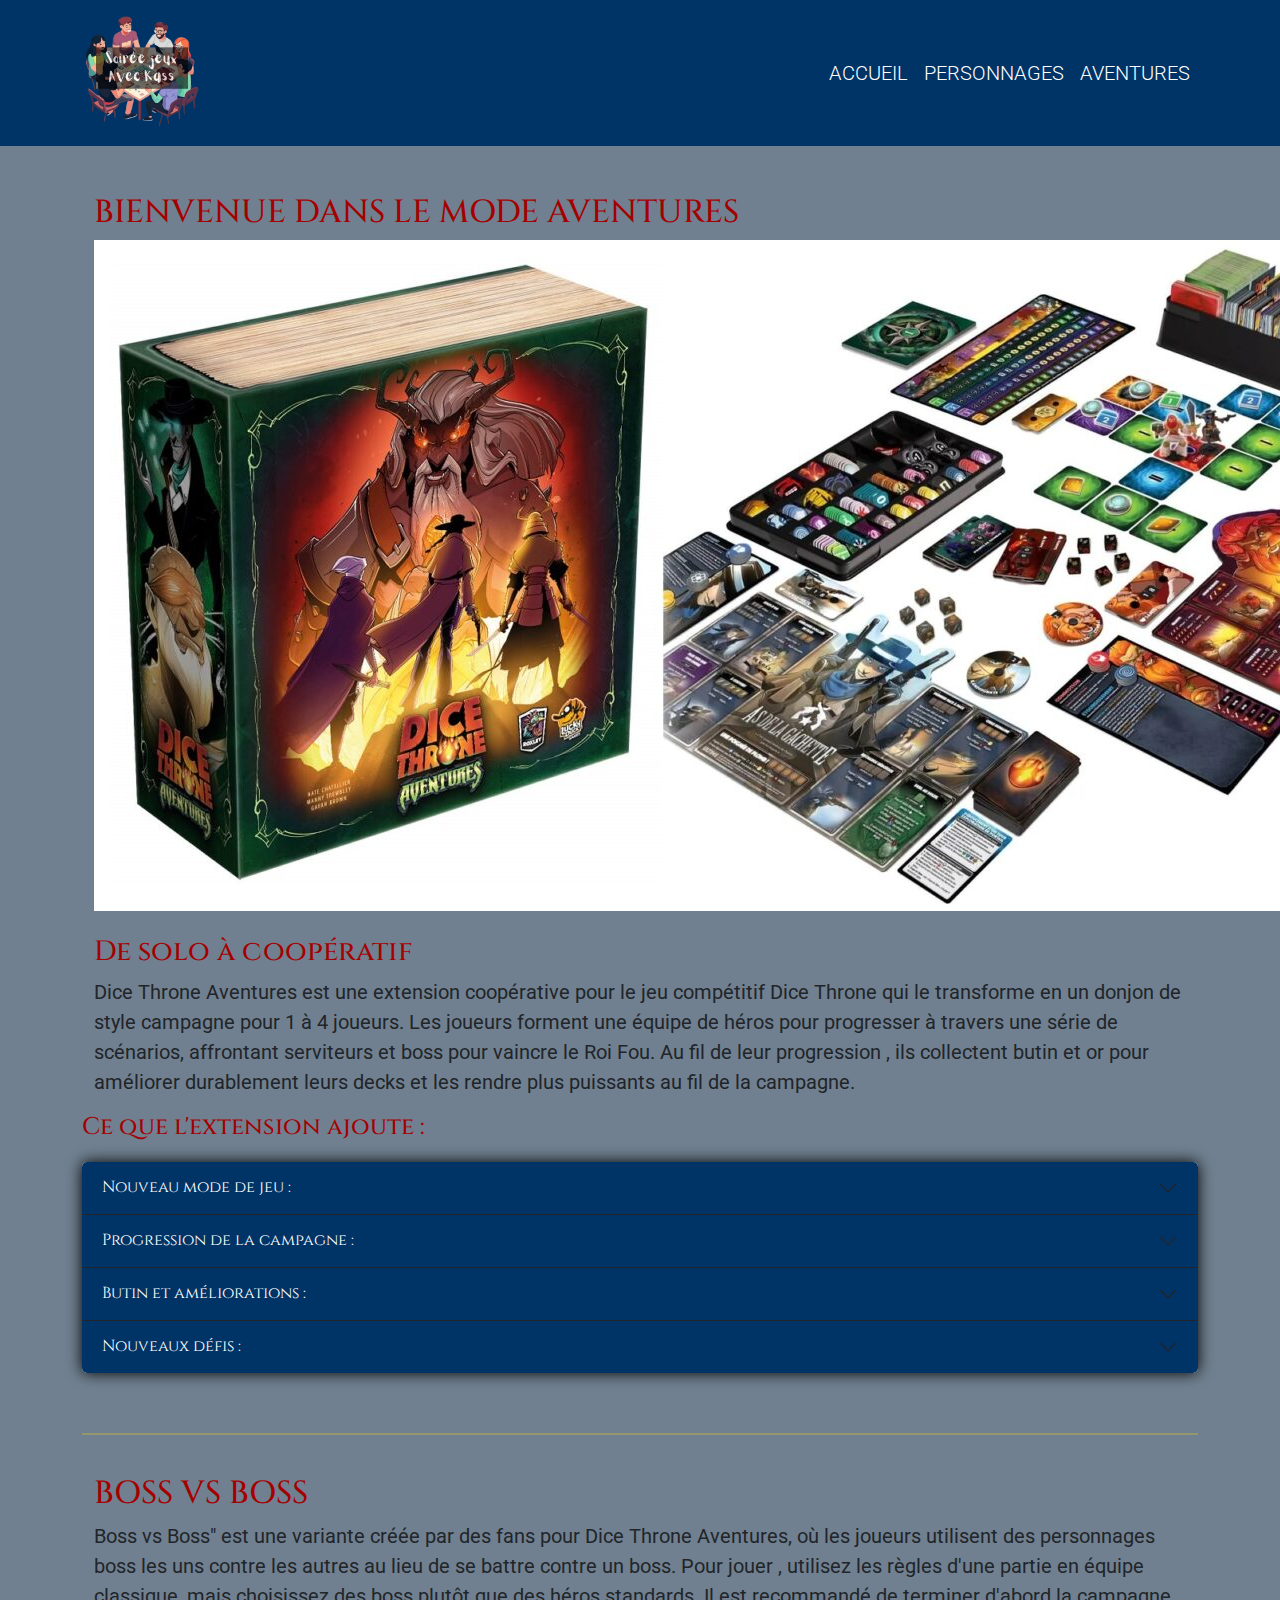
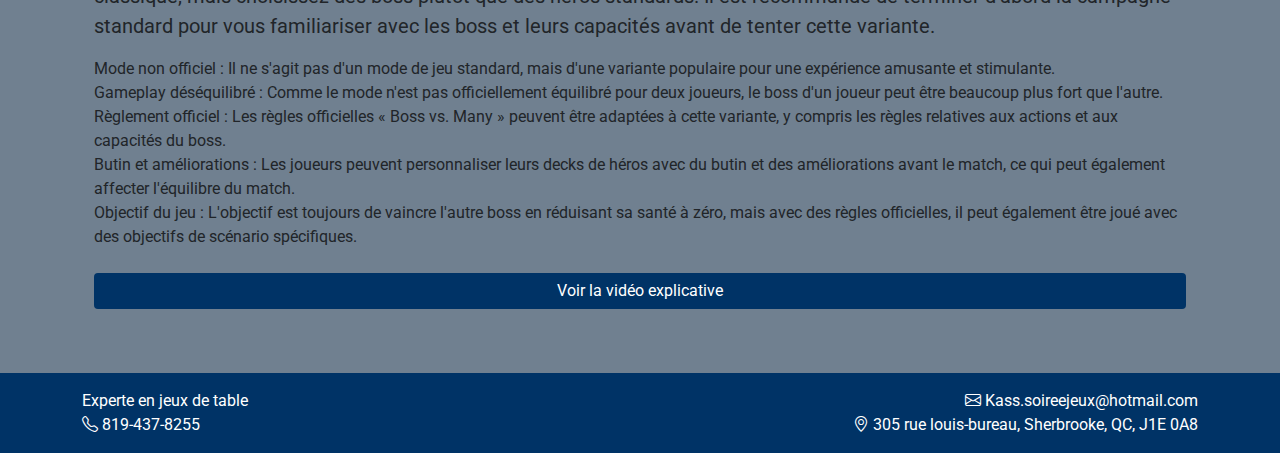
<file: adventures.html>
<!DOCTYPE html>
<html lang="fr">

<head>
    <meta http-equiv="Content-Type" content="text/html; charset=utf-8">
    <meta name="viewport" content="width=device-width, initial-scale=1">
    <link href="https://cdn.jsdelivr.net/npm/bootstrap@5.3.8/dist/css/bootstrap.min.css" rel="stylesheet">
    <link rel="stylesheet" href="https://cdn.jsdelivr.net/npm/bootstrap-icons@1.10.5/font/bootstrap-icons.css">
    <script src="index.js" type="application/javascript"></script>
    <link rel="stylesheet" href="css/theme.css">
    <link rel="stylesheet" href="css/components.css">
    <link rel="stylesheet" href="css/styles.css">
    <title>Aventures</title>
</head>

<body>
    <header class="header">
        <nav class="header__navbar navbar navbar-expand-lg">
            <div class="header__container container">
                <a class="header__brand navbar-brand"
                    href="file:///E:/%C3%89cole/2E%20SESSION%20(JUIN%20A)/TP/LUNDI/TP3/TP3_BoucherKassandra-main/index.html">
                    <img class="header__logo" src="img/logo.png" alt="Logo">
                </a>
                <button class="header__toggler navbar-toggler" type="button" data-bs-toggle="collapse"
                    data-bs-target="#headerNavContent" aria-controls="headerNavContent" aria-expanded="false"
                    aria-label="Toggle navigation">
                    <span class="header__toggler-icon navbar-toggler-icon"></span>
                </button>
                <div class="header__collapse collapse navbar-collapse" id="headerNavContent">
                    <ul class="header__nav navbar-nav ms-md-auto mb-2 mb-lg-0 text-center text-md-start">
                        <li class="header__item nav-item">
                            <a class="header__link nav-link" href="index.html">Accueil</a>
                        </li>
                        <li class="header__item nav-item">
                            <a class="header__link nav-link" href="personnages.html">Personnages</a>
                        </li>
                        <li class="header__item nav-item">
                            <a class="header__link nav-link" href="adventures.html">Aventures</a>
                        </li>
                    </ul>
                </div>
            </div>
        </nav>
    </header>
    <br>
    <br>
    <main class="container">
        <div id="loupe"></div>
        <section>
            <div class="container">
                <h2>BIENVENUE DANS LE MODE AVENTURES</h2>
                <div class="img-zoom-container col-12">
                    <img id="theimage" src="img/aveventures.bordgame.jpg"
                        alt="Plateau de jeux de dice throne aventures">
                    <div id="myresult" class="img-zoom-result"></div>
                </div>
                <script>
                    imageZoom("theimage", "myresult"); 
                </script>
            </div>
            <br>
            <div class="container col-12">
                <h3>De solo à coopératif </h3>
                <p>Dice Throne Aventures est une extension coopérative pour le jeu compétitif Dice Throne qui le
                    transforme en un donjon de style campagne pour 1 à 4 joueurs. Les joueurs forment une équipe de
                    héros pour progresser à travers une série de scénarios, affrontant serviteurs et boss pour
                    vaincre le Roi Fou. Au fil de leur progression , ils collectent butin et or pour améliorer
                    durablement leurs decks et les rendre plus puissants au fil de la campagne. </p>
            </div>


            <h4>Ce que l'extension ajoute :</h4>
            <div class="accordion accordion-flush" id="accordionFlush">
                <div class="accordion-item">
                    <h2 class="accordion-header" id="flush-headingOne">
                        <button class="accordion-button collapsed" type="button" data-bs-toggle="collapse"
                            data-bs-target="#flush-collapseOne" aria-expanded="false" aria-controls="flush-collapseOne">
                            Nouveau mode de jeu :
                        </button>
                    </h2>
                    <div id="flush-collapseOne" class="accordion-collapse collapse" aria-labelledby="flush-headingOne"
                        data-bs-parent="#accordionFlush">
                        <div class="accordion-body">Transforme le duel compétitif 1 contre 1 du jeu de base en une
                            aventure coopérative.</div>
                    </div>
                </div>
                <div class="accordion-item">
                    <h2 class="accordion-header" id="flush-headingTwo">
                        <button class="accordion-button collapsed" type="button" data-bs-toggle="collapse"
                            data-bs-target="#flush-collapseTwo" aria-expanded="false" aria-controls="flush-collapseTwo">
                            Progression de la campagne :
                        </button>
                    </h2>
                    <div id="flush-collapseTwo" class="accordion-collapse collapse" aria-labelledby="flush-headingTwo"
                        data-bs-parent="#accordionFlush">
                        <div class="accordion-body">Permet aux joueurs de voir leurs héros grandir au cours d'une
                            campagne multi-sessions, contrairement aux duels ponctuels du jeu de base.</div>
                    </div>
                </div>
                <div class="accordion-item">
                    <h2 class="accordion-header" id="flush-headingThree">
                        <button class="accordion-button collapsed" type="button" data-bs-toggle="collapse"
                            data-bs-target="#flush-collapseThree" aria-expanded="false"
                            aria-controls="flush-collapseThree">
                            Butin et améliorations :
                        </button>
                    </h2>
                    <div id="flush-collapseThree" class="accordion-collapse collapse"
                        aria-labelledby="flush-headingThree" data-bs-parent="#accordionFlush">
                        <div class="accordion-body"> Introduit un système de butin inspiré de jeux comme Diablo,
                            avec des récompenses telles que des trésors et des cartes qui sont ajoutées au deck d'un
                            héros de manière permanente.</div>
                    </div>
                </div>
                <div class="accordion-item">
                    <h2 class="accordion-header" id="flush-headingFour">
                        <button class="accordion-button collapsed" type="button" data-bs-toggle="collapse"
                            data-bs-target="#flush-collapseFour" aria-expanded="false"
                            aria-controls="flush-collapseFour">
                            Nouveaux défis :
                        </button>
                    </h2>
                    <div id="flush-collapseFour" class="accordion-collapse collapse" aria-labelledby="flush-headingFour"
                        data-bs-parent="#accordion">
                        <div class="accordion-body"> Présente de nouveaux serviteurs, scénarios et ennemis de niveau
                            boss avec des capacités uniques qui nécessitent une coopération stratégique pour être
                            surmontées.</div>
                    </div>
                </div>
            </div>
        </section>
        <br>
        <hr>
        <br>
        <section>
            <div class="container">
                <h2>BOSS VS BOSS</h2>
                <p>Boss vs Boss" est une variante créée par des fans pour Dice Throne Aventures, où les joueurs
                    utilisent des personnages boss les uns contre les autres au lieu de se battre contre un boss.
                    Pour jouer , utilisez les règles d'une partie en équipe classique, mais choisissez des boss
                    plutôt que des héros standards. Il est recommandé de terminer d'abord la campagne standard pour
                    vous familiariser avec les boss et leurs capacités avant de tenter cette variante.</p>
            </div>
            <div class="container">
                <ul class="list">
                    <li>Mode non officiel : Il ne s'agit pas d'un mode de jeu standard, mais d'une variante
                        populaire pour une expérience amusante et stimulante.</li>
                    <li>Gameplay déséquilibré : Comme le mode n'est pas officiellement équilibré pour deux joueurs,
                        le boss d'un joueur peut être beaucoup plus fort que l'autre.</li>
                    <li>Règlement officiel : Les règles officielles « Boss vs. Many » peuvent être adaptées à cette
                        variante, y compris les règles relatives aux actions et aux capacités du boss.</li>
                    <li>Butin et améliorations : Les joueurs peuvent personnaliser leurs decks de héros avec du
                        butin et des améliorations avant le match, ce qui peut également affecter l'équilibre du
                        match.</li>
                    <li>Objectif du jeu : L'objectif est toujours de vaincre l'autre boss en réduisant sa santé à
                        zéro, mais avec des règles officielles, il peut également être joué avec des objectifs de
                        scénario spécifiques.</li>
                </ul>
            </div>
            <br>
            <div id="boutonClic" class="container">
                <a class="btn col-12 text-center" href="https://www.youtube.com/watch?app=desktop&v=jYmtthicY50&t=344"
                    target="_blank" style="text-decoration: none; color: white; display: inline-block;">Voir la vidéo
                    explicative</a>
            </div>
        </section>
    </main>
    <br>
    <br>
    <footer class="footer mt-auto">
        <div class="footer__container container">
            <div class="footer__contact d-flex flex-column flex-md-row align-items-center justify-content-between">
                <div class="footer__left d-flex flex-column col-12 col-md-6">
                    <span class="footer__names mb-2 mb-md-0">Experte en jeux de table</span>
                    <span class="footer__phone">
                        <i class="bi bi-telephone me-1"></i>819-437-8255
                    </span>
                </div>
                <div class="footer__right d-flex flex-column text-md-end col-12 col-md-6">
                    <span class="footer__email">
                        <i class="bi bi-envelope me-1"></i>Kass.soireejeux@hotmail.com
                    </span>
                    <span class="footer__adress">
                        <i class="bi bi-geo-alt me-1"></i>305 rue louis-bureau, Sherbrooke, QC, J1E 0A8
                    </span>
                </div>
            </div>
        </div>
    </footer>
    <script src="https://cdn.jsdelivr.net/npm/bootstrap@5.3.8/dist/js/bootstrap.bundle.min.js"
        integrity="sha384-FKyoEForCGlyvwx9Hj09JcYn3nv7wiPVlz7YYwJrWVcXK/BmnVDxM+D2scQbITxI"
        crossorigin="anonymous"></script>
</body>

</html>
</file>
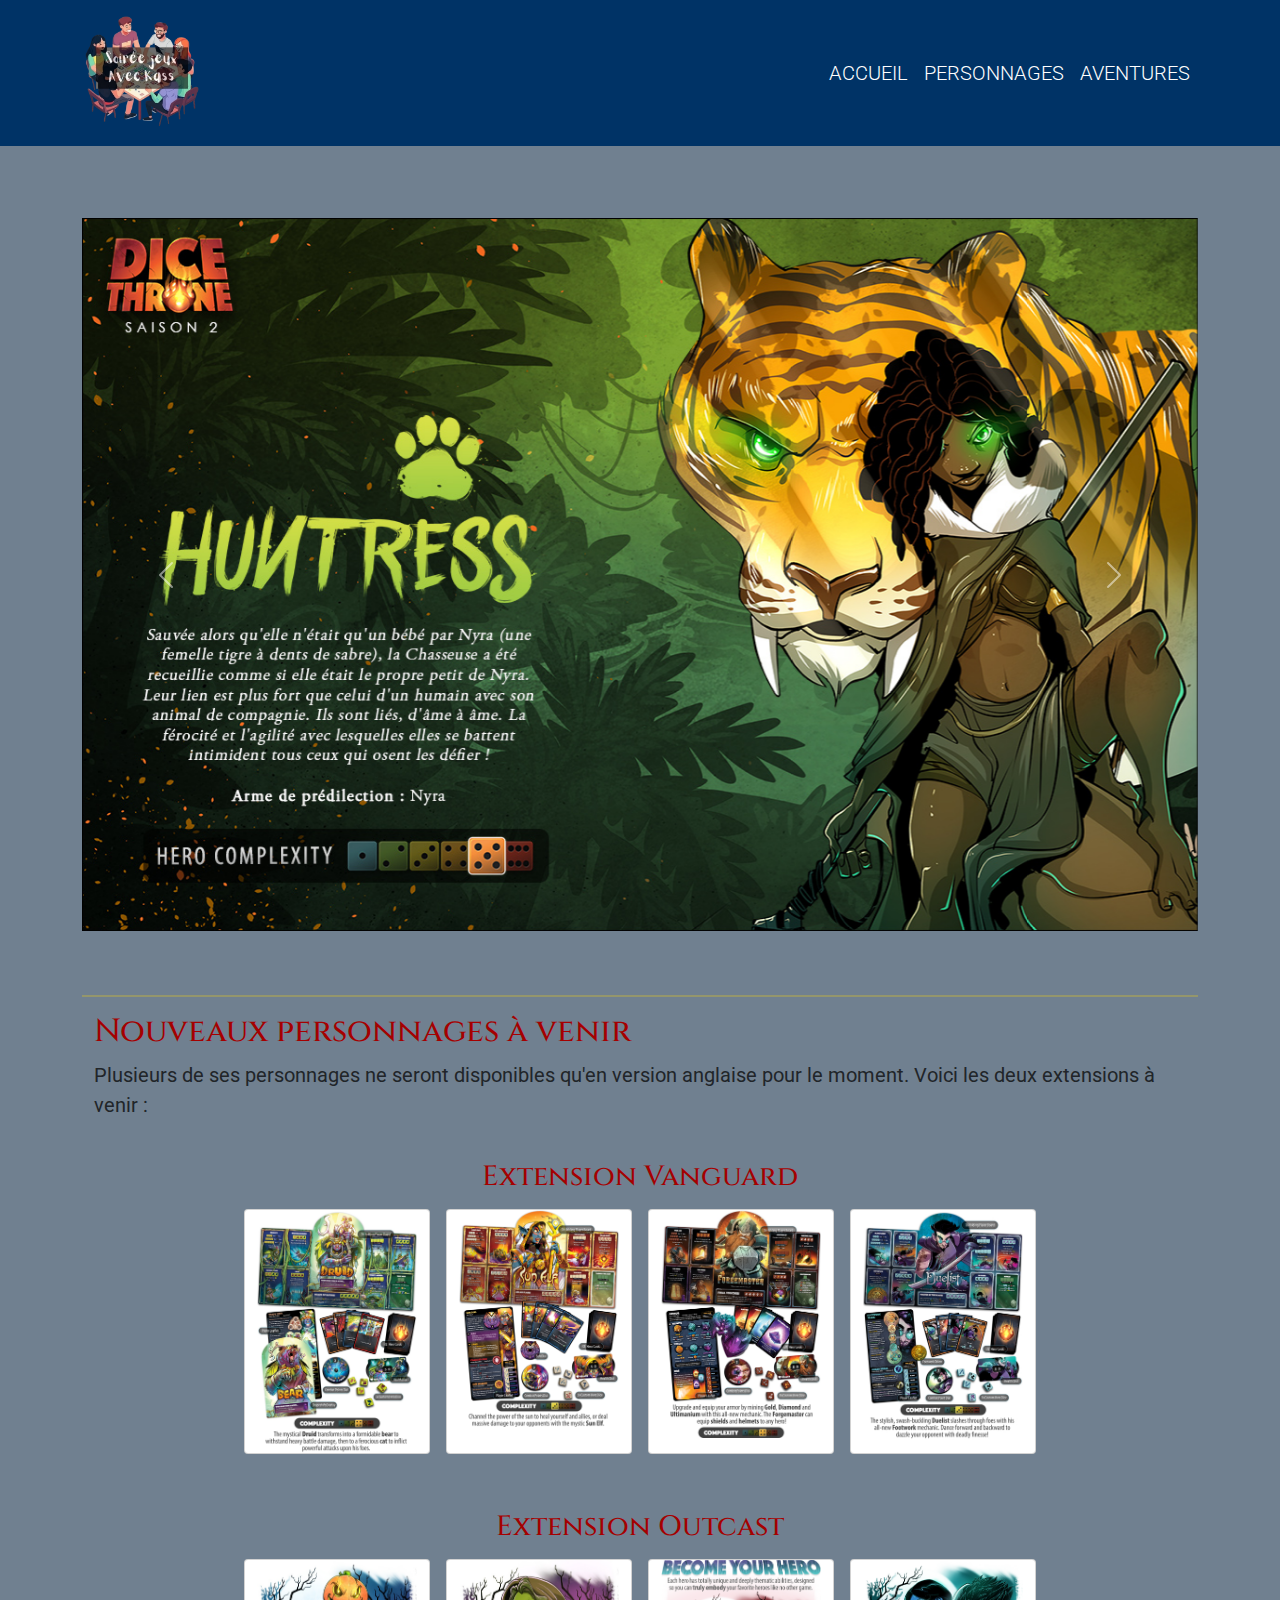
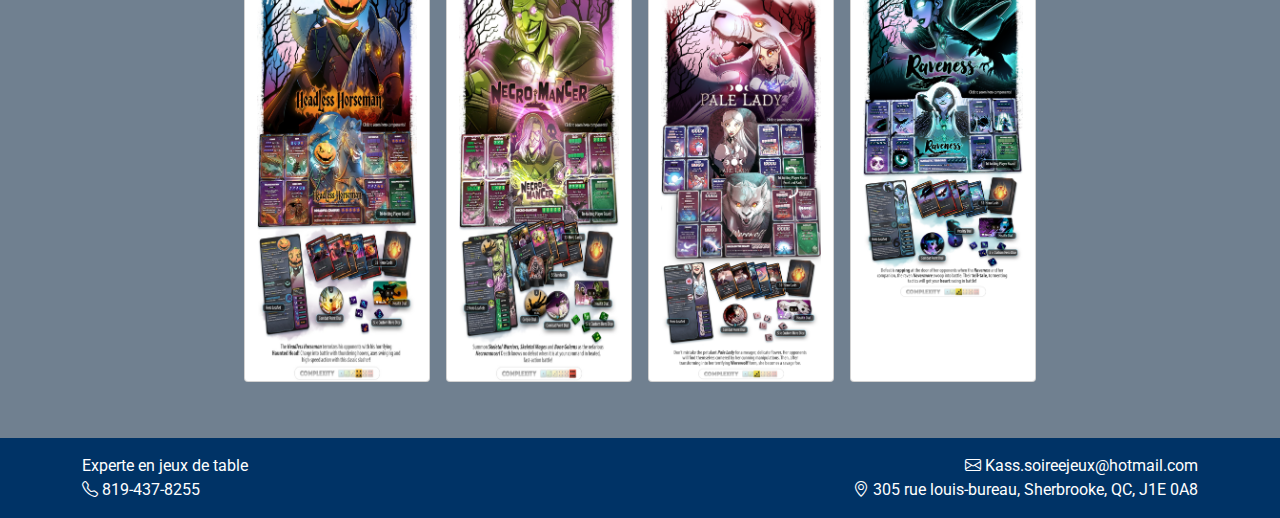
<file: personnages.html>
<!DOCTYPE html>
<html lang="fr">

<head>
    <meta http-equiv="Content-Type" content="text/html; charset=utf-8">
    <meta name="viewport" content="width=device-width, initial-scale=1">
    <link href="https://cdn.jsdelivr.net/npm/bootstrap@5.3.8/dist/css/bootstrap.min.css" rel="stylesheet">
    <script src="index.js" type="application/javascript"></script>
    <link rel="stylesheet" href="https://cdn.jsdelivr.net/npm/bootstrap-icons@1.10.5/font/bootstrap-icons.css">
    <link rel="stylesheet" href="css/theme.css">
    <link rel="stylesheet" href="css/components.css">
    <link rel="stylesheet" href="css/styles.css">
    <title>Personnages</title>
</head>

<body>
    <header class="header">
        <nav class="header__navbar navbar navbar-expand-lg">
            <div class="header__container container">
                <a class="header__brand navbar-brand"
                    href="file:///E:/%C3%89cole/2E%20SESSION%20(JUIN%20A)/TP/LUNDI/TP3/TP3_BoucherKassandra-main/index.html">
                    <img class="header__logo" src="img/logo.png" alt="Logo">
                </a>
                <button class="header__toggler navbar-toggler" type="button" data-bs-toggle="collapse"
                    data-bs-target="#headerNavContent" aria-controls="headerNavContent" aria-expanded="false"
                    aria-label="Toggle navigation">
                    <span class="header__toggler-icon navbar-toggler-icon"></span>
                </button>
                <div class="header__collapse collapse navbar-collapse" id="headerNavContent">
                    <ul class="header__nav navbar-nav ms-md-auto mb-2 mb-lg-0 text-center text-md-start">
                        <li class="header__item nav-item">
                            <a class="header__link nav-link" href="index.html">Accueil</a>
                        </li>
                        <li class="header__item nav-item">
                            <a class="header__link nav-link" href="personnages.html">Personnages</a>
                        </li>
                        <li class="header__item nav-item">
                            <a class="header__link nav-link" href="adventures.html">Aventures</a>
                        </li>
                    </ul>
                </div>
            </div>
        </nav>
    </header>
    <br>
    <br>
    <br>
    <main class="container">
        <section>
            <div id="carouselAutoplaying" class="carousel slide" data-bs-ride="carousel">
                <div class="carousel-inner">
                    <div class="carousel-item active">
                        <img src="img/hero-huntress.jpg" class="d-block w-100" alt="Image de huntress">
                    </div>
                    <div class="carousel-item">
                        <img src="img/hero-artificer.jpg" class="d-block w-100" alt="Image de l'artificier">
                    </div>
                    <div class="carousel-item">
                        <img src="img/hero-gunslinger.jpg" class="d-block w-100" alt="Image de gunslinger">
                    </div>
                    <div class="carousel-item">
                        <img src="img/hero-pirate.jpg" class="d-block w-100" alt="Image de pirate">
                    </div>
                    <div class="carousel-item">
                        <img src="img/hero-samurai.jpg" class="d-block w-100" alt="Image de samurai">
                    </div>
                    <div class="carousel-item">
                        <img src="img/hero-seraph.jpg" class="d-block w-100" alt="Image de seraph">
                    </div>
                    <div class="carousel-item">
                        <img src="img/hero-tactician.jpg" class="d-block w-100" alt="Image de tactician">
                    </div>
                    <div class="carousel-item">
                        <img src="img/hero-vampire.jpg" class="d-block w-100" alt="Image de vampire">
                    </div>
                </div>
                <button class="carousel-control-prev" type="button" data-bs-target="#carouselAutoplaying"
                    data-bs-slide="prev">
                    <span class="carousel-control-prev-icon" aria-hidden="true"></span>
                    <span class="visually-hidden">Précédent</span>
                </button>
                <button class="carousel-control-next" type="button" data-bs-target="#carouselExampleAutoplaying"
                    data-bs-slide="next">
                    <span class="carousel-control-next-icon" aria-hidden="true"></span>
                    <span class="visually-hidden">Suivant</span>
                </button>
            </div>
        </section>
        <br>
        <br>
        <hr>
        <section class="container">
            <div class="text-center text-md-start col-12 col-md-12 col-xl-12">
                <h2>Nouveaux personnages à venir</h2>
                <p>Plusieurs de ses personnages ne seront disponibles qu'en version anglaise pour le moment. Voici les deux
                    extensions à venir :</p>
            </div>
            <br>
            <h3 class="row justify-content-center">Extension Vanguard</h3>
            <div class="row justify-content-center">
                <div class="card custom__bg-card m-2 mb-2 col-12 col-md-4 col-xl-2">
                    <img src="img/druid.png" class="card-img-top" alt="Image personnage de dice throne : druid">
                </div>
                <div class="card custom__bg-card m-2 mb-2 col-12 col-md-4 col-xl-2">
                    <img src="img/sun.elf.png" class="card-img-top" alt="Image personnage de dice throne : sun elf">
                </div>
                <div class="card custom__bg-card m-2 mb-2 col-12 col-md-4 col-xl-2">
                    <img src="img/forgemaster.png" class="card-img-top"
                        alt="Image personnage de dice throne : forge master">
                </div>
                <div class="card custom__bg-card m-2 mb-2 col-12 col-md-4 col-xl-2">
                    <img src="img/duelist.png" class="card-img-top" alt="Image personnage de dice throne : duelist">
                </div>
            </div>
            <br>
            <br>
            <h3 class="row justify-content-center">Extension Outcast</h3>
            <div class="row justify-content-center">
                <div class="card custom__bg-card d-flex  m-2 mb-2 col-12 col-md-4 col-xl-2">
                    <img src="img/headless.horseman.jpg" class="card-img-top same-size"
                        alt="Image personnage de dice throne : headless horseman">
                </div>
                <div class="card custom__bg-card m-2 mb-2 col-12 col-md-4 col-xl-2">
                    <img src="img/necro.mancer.jpg" class="card-img-top same-size"
                        alt="Image personnage de dice throne : necro mancer">
                </div>
                <div class="card custom__bg-card m-2 mb-2 col-12 col-md-4 col-xl-2">
                    <img src="img/pale.lady.png" class="card-img-top same-size"
                        alt="Image personnage de dice throne : pale lady">
                </div>
                <div class="card custom__bg-card m-2 mb-2 col-12 col-md-4 col-xl-2">
                    <img src="img/raveness.png" class="card-img-top same-size"
                        alt="Image personnage de dice throne : raveness">
                </div>
            </div>
        </section>
    </main>
    <br>
    <br>
    <footer class="footer mt-auto">
        <div class="footer__container container">
            <div class="footer__contact d-flex flex-column flex-md-row align-items-center justify-content-between">
                <div class="footer__left d-flex flex-column col-12 col-md-6">
                    <span class="footer__names mb-2 mb-md-0">Experte en jeux de table</span>
                    <span class="footer__phone">
                        <i class="bi bi-telephone me-1"></i>819-437-8255
                    </span>
                </div>
                <div class="footer__right d-flex flex-column text-md-end col-12 col-md-6">
                    <span class="footer__email">
                        <i class="bi bi-envelope me-1"></i>Kass.soireejeux@hotmail.com
                    </span>
                    <span class="footer__adress">
                        <i class="bi bi-geo-alt me-1"></i>305 rue louis-bureau, Sherbrooke, QC, J1E 0A8
                    </span>
                </div>
            </div>
        </div>
    </footer>
    <script src="https://cdn.jsdelivr.net/npm/bootstrap@5.3.8/dist/js/bootstrap.bundle.min.js"
        integrity="sha384-FKyoEForCGlyvwx9Hj09JcYn3nv7wiPVlz7YYwJrWVcXK/BmnVDxM+D2scQbITxI"
        crossorigin="anonymous"></script>
</body>

</html>
</file>
<file: css/theme.css>
@import url("https://fonts.googleapis.com/css2?family=Cinzel:wght@700&family=Roboto:wght@400&display=swap");

:root {
  /* === Palette de couleurs === */
  --bs-primary: #708090;
  --bs-secondary: #A50000;
  --bs-font-color: black;
  --bs-button: #003366;
  --bs-header-footer: #003366;
  --bs-headfoot-font-color: white;
  --bs-interactive-elements: #4B8B3B;
  --bs-decorative-elements: #FFD700;


  /* Police*/
  --bs-font-cinzel: 'Cinzel', serif;
  --bs-font-roboto: 'Roboto', sans-serif;
  --bs-body-font-weight: 400;
  --bs-body-line-height: 1.5;

  /* === Boutons === */
  --bs-border-radius: 0.25rem;
  --bs-border-radius-lg: 0.25rem;
}
</file>
<file: css/components.css>
/* Header */
.header {
  background-color: var(--bs-header-footer);

  & .header__logo {
    max-height: 120px;
    height: auto;
    box-shadow: none;
  }

  & .header__toggler-icon {
    background-image: url("data:image/svg+xml;charset=utf8,%3Csvg viewBox='0 0 30 30' xmlns='http://www.w3.org/2000/svg'%3E%3Cpath stroke='rgba(237,237,237,1)' stroke-width='2' stroke-linecap='round' stroke-miterlimit='10' d='M4 7h22M4 15h22M4 23h22'/%3E%3C/svg%3E");
  }

  & .header__toggler:focus {
    border-radius: 4px;
  }

  & .header__link {
    color: var(--bs-headfoot-font-color);
    font-family: var(--bs-font-roboto);
    text-transform: uppercase;
    font-size: 20px;
    font-weight: 300;
  }

  & .header__link:hover {
    background-color: var(--bs-interactive-elements);
  }
}

/*Body*/
Body {
  background-color: var(--bs-primary);
  font-family: var(--bs-font-roboto);
}

h1, h2, h3, h4, h5,h6 {
  color: var(--bs-secondary);
  font-family: var(--bs-font-cinzel);
}

p {
  font-size: 20px;
}

hr {
  border-top: 2px solid var(--bs-decorative-elements);
}

.accordion {
  margin: 20px auto;
  box-shadow: 0 0 15px var(--bs-font-color);
  border-radius: 5px;
  overflow: hidden;
}

.accordion-item {
  background-color: var(--bs-headfoot-font-color);
  border-color: var(--joker-black);
}

.accordion-button {
  background-color: var(--bs-header-footer);
  color: var(--bs-headfoot-font-color);
}

/* Boutons */
.btn {
  background-color: var(--bs-button);
  border: none;
  margin-bottom: 1rem;

  &:hover {
    background-color: var(--bs-interactive-elements);
  }
}

ul {
  list-style-type: none;
  padding: 0;
  margin: 0;
}

li a {
  text-decoration: none;
  color: var(--bs-font-color);

  &:hover {
    background-color: var(--bs-interactive-elements);
  }
}

/* Footer */
.footer {
  background-color: var(--bs-header-footer);
  color: var(--bs-headfoot-font-color);
  padding: 1rem 0;

  & .footer__adress,
  .footer__email {
    text-align: right;
  }
}
</file>
<file: css/styles.css>
.logo__size {
  width: 20px;
  height: 20px;
}

h1 {
    font-size: 50px;
}
</file>
